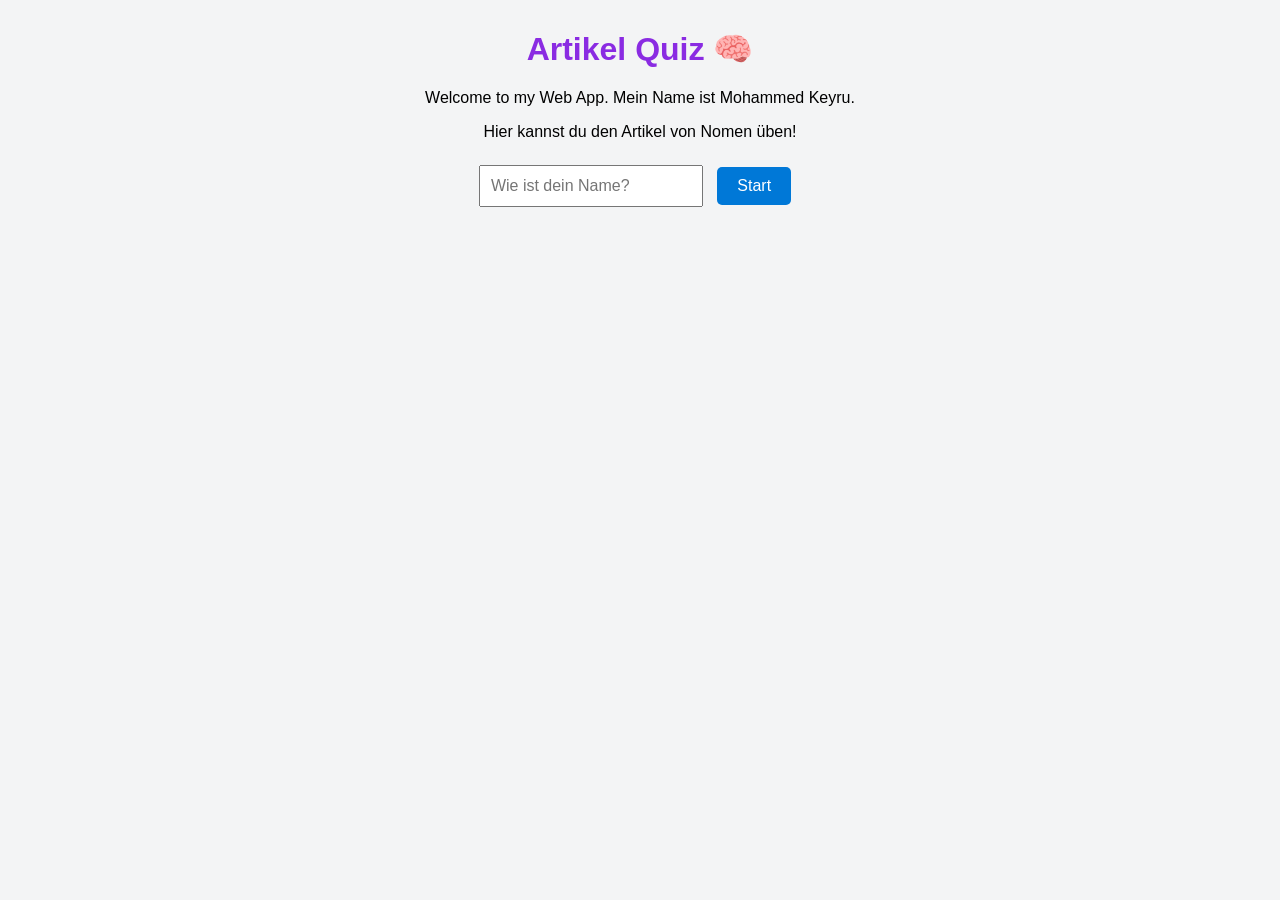
<file: my.html>
<!DOCTYPE html>
<html lang="de">
<head>
<meta charset="UTF-8">
<meta name="viewport" content="width=device-width, initial-scale=1.0">
<title>Plural Quiz von Mohammed Keyru</title>
<link rel="stylesheet" href="my.css">
</head>
<body>
<h1 style="color: blueviolet;">Artikel Quiz 🧠</h1>
<p id="inro">Welcome to my Web App. Mein Name ist Mohammed Keyru.</p>
<p>Hier kannst du den Artikel von Nomen üben!</p>
<div id="start-section">
<input type="text" id="username" placeholder="Wie ist dein Name?">
<button onclick="startQuiz()">Start</button>
</div>
<div id="quiz-section" style="display: none;">
<p id="question"></p>
<input type="text" id="answer" placeholder="Schreib den Artikel">
<button id="confirm-btn" onclick="checkAnswer()">Bestätigen</button>
<p id="feedback"></p>
<p id="score"></p>
</div>
<script src="my.js"></script>
</body>
</html>
</file>
<file: my.css>
body {

    font-family: Arial, sans-serif;
    text-align: center;
    background-color: #f3f4f5;
    margin-top: 30px;

}

h1 {

    color: blueviolet;

}

img {

    width: 300px;
    height: 220px;
    object-fit: contain;
    background: white;
    border-radius: 10px;
    margin: 20px;

}

input {

    padding: 10px;
    font-size: 16px;

}

button {

    padding: 10px 20px;
    font-size: 16px;
    margin: 10px;
    cursor: pointer;
    border: none;
    background-color: #0078d7;
    color: white;
    border-radius: 5px;

}

button:hover {

    background-color: #005fa3;

}

#feedback {

    font-size: 20px;
    font-weight: bold;

}
</file>
